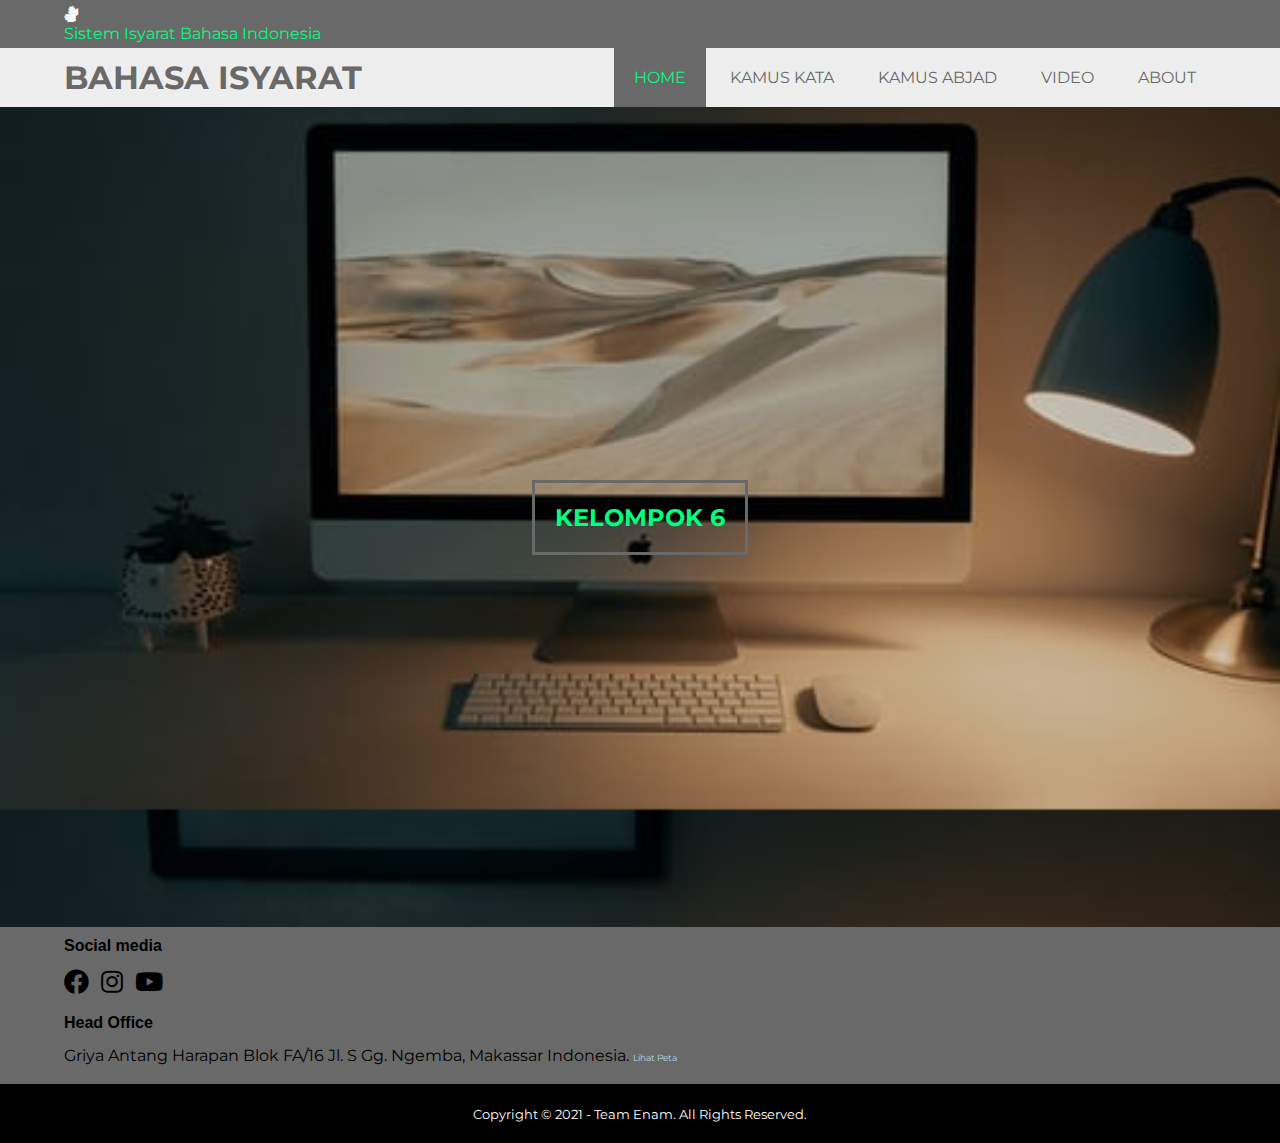
<file: index.html>
<!DOCTYPE html>
<html>
<head>
	<meta charset="utf-8">
	<title>BAHASA ISYARAT</title>
	<link rel="stylesheet" href="style.css">
	<link rel="stylesheet" href="https://cdnjs.cloudflare.com/ajax/libs/font-awesome/5.15.2/css/all.min.css">
	<link href="https://fonts.googleapis.com/css2?family=Montserrat&family=Pacifico&display=swap" rel="stylesheet">
</head>
<body>
	<!-- header -->
	<div class="sibi">
		<div class="container">
			<ul>
				<li><i class="fas fa-sign-language"></i></li>
				<p>Sistem Isyarat Bahasa Indonesia</p>
			</ul>
		</div>
	</div>
	<header>
		<div class="container">
			<h1>BAHASA ISYARAT</h1>
			<ul>
				<li class="active"><a href="index.html">HOME</a></li>
				<li><a href="kata.html">KAMUS KATA</a></li>
				<li><a href="abjad.html">KAMUS ABJAD</a></li>
				<li><a href="video.html">VIDEO</a></li>
				<li><a href="about.html">ABOUT</a></li>
			</ul>
		</div>		
	</header>
	
	<!-- Latar -->
	<section class="latar">
		<h2>KELOMPOK 6</h2>
	</section>

	<div class="sosmed">
		<div class="container">
			<h4>Social media</h4>
			<ul>
				<li><a href="https://www.facebook.com/arahmat.arahmat.106"><i class="fab fa-facebook"></i></a></li>
				<li><a href="https://www.instagram.com/rvlarhmatandi/"><i class="fab fa-instagram"></i></a></li>
				<li><a href="https://www.youtube.com/channel/UC4kKphSGOga5dVAWLt40vSQ"><i class="fab fa-youtube"></i></a></li>
			</ul>
			<h4>Head Office</h4>
			<ul>
				<li><p>Griya Antang Harapan Blok FA/16 Jl. S Gg. Ngemba, Makassar Indonesia. <a href="https://goo.gl/maps/5bzMh9UZUmSBj5cn9">Lihat Peta</a></p></li>
			</ul>
		</div>
	</div>
	<!-- footer -->
	<footer>
		<div class="container">
			<small>Copyright &copy; 2021 - Team Enam. All Rights Reserved.</small>
		</div>
	</footer>

</body>
</html>
</file>
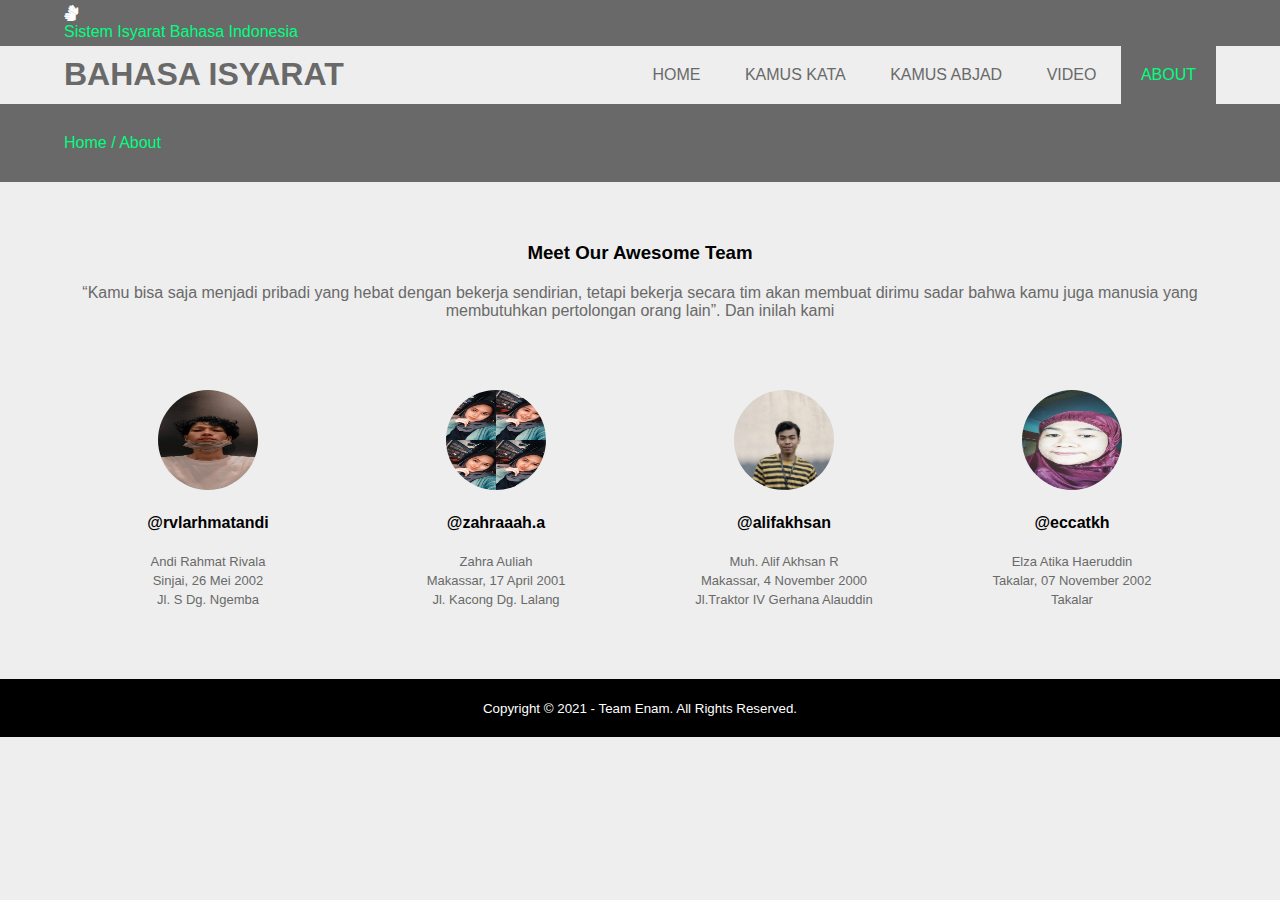
<file: about.html>
<!DOCTYPE html>
<html>
<head>
	<meta charset="utf-8">
	<title>BAHASA ISYARAT</title>
	<link rel="stylesheet" href="style.css">
	<link rel="stylesheet" href="https://cdnjs.cloudflare.com/ajax/libs/font-awesome/5.15.2/css/all.min.css">
</head>
<body>
	<!-- header -->
	<div class="sibi">
		<div class="container">
			<ul>
				<li><i class="fas fa-sign-language"></i></li>
				<p>Sistem Isyarat Bahasa Indonesia</p>
			</ul>
		</div>
	</div>
	<header>
		<div class="container">
			<h1>BAHASA ISYARAT</h1>
			<ul>
				<li><a href="index.html">HOME</a></li>
				<li><a href="kata.html">KAMUS KATA</a></li>
				<li><a href="abjad.html">KAMUS ABJAD</a></li>
				<li><a href="video.html">VIDEO</a></li>
				<li class="active"><a href="about.html">ABOUT</a></li>
			</ul>
		</div>		
	</header>

	<!-- menuju -->
	<section class="menuju">
		<div class="container">
			<p>Home / About</p>
		</div>
	</section>

	<!-- about -->
	<section class="about">
		<div class="container">
			<h3>Meet Our Awesome Team</h3>
			<p>“Kamu bisa saja menjadi pribadi yang hebat dengan bekerja sendirian, tetapi bekerja secara tim akan membuat dirimu sadar bahwa kamu juga manusia yang membutuhkan pertolongan orang lain”. Dan inilah kami</p>
		</div>
	</section>

	<!-- service -->
	<section class="galeri">
		<div class="container">
			<div class="box">
				<div class="col-4">
					<img src="image/bio1.jpeg" alt="">
						<h4><a href="https://www.instagram.com/rvlarhmatandi/">@rvlarhmatandi</a></h4>
						<div class="container">
							<div class="bio">
								<p>Andi Rahmat Rivala</p>
								<p>Sinjai, 26 Mei 2002</p>
								<p>Jl. S Dg. Ngemba</p>
							</div>
						</div>	
				</div>
				<div class="col-4">
					<img src="image/bio2.jpeg" alt="">
						<h4><a href="https://www.instagram.com/zahraaah.a/">@zahraaah.a</a></h4>
						<div class="container">
							<div class="bio">
								<p>Zahra Auliah</p>
								<p>Makassar, 17 April 2001</p>
								<p>Jl. Kacong Dg. Lalang</p>
							</div>
						</div>
				</div>
				<div class="col-4">
					<img src="image/bio3.jpeg" alt="">
						<h4><a href="https://www.instagram.com/alifakhsan/">@alifakhsan</a></h4>
						<div class="container">
							<div class="bio">
								<p>Muh. Alif Akhsan R</p>
								<p>Makassar, 4 November 2000</p>
								<p>Jl.Traktor IV Gerhana Alauddin</p>
							</div>
						</div>
				</div>
				<div class="col-4">
					<img src="image/bio4.jpeg" alt="">
						<h4><a href="https://www.instagram.com/eccatkh/">@eccatkh</a></h4>
						<div class="container">
							<div class="bio">
								<p>Elza Atika Haeruddin</p>
								<p>Takalar, 07 November 2002</p>
								<p>Takalar</p>
							</div>
						</div>
				</div>
			</div>
		</div>
	</section>

	<!-- footer -->
	<footer>
		<div class="container">
			<small>Copyright &copy; 2021 - Team Enam. All Rights Reserved.</small>
		</div>
	</footer>

</body>
</file>
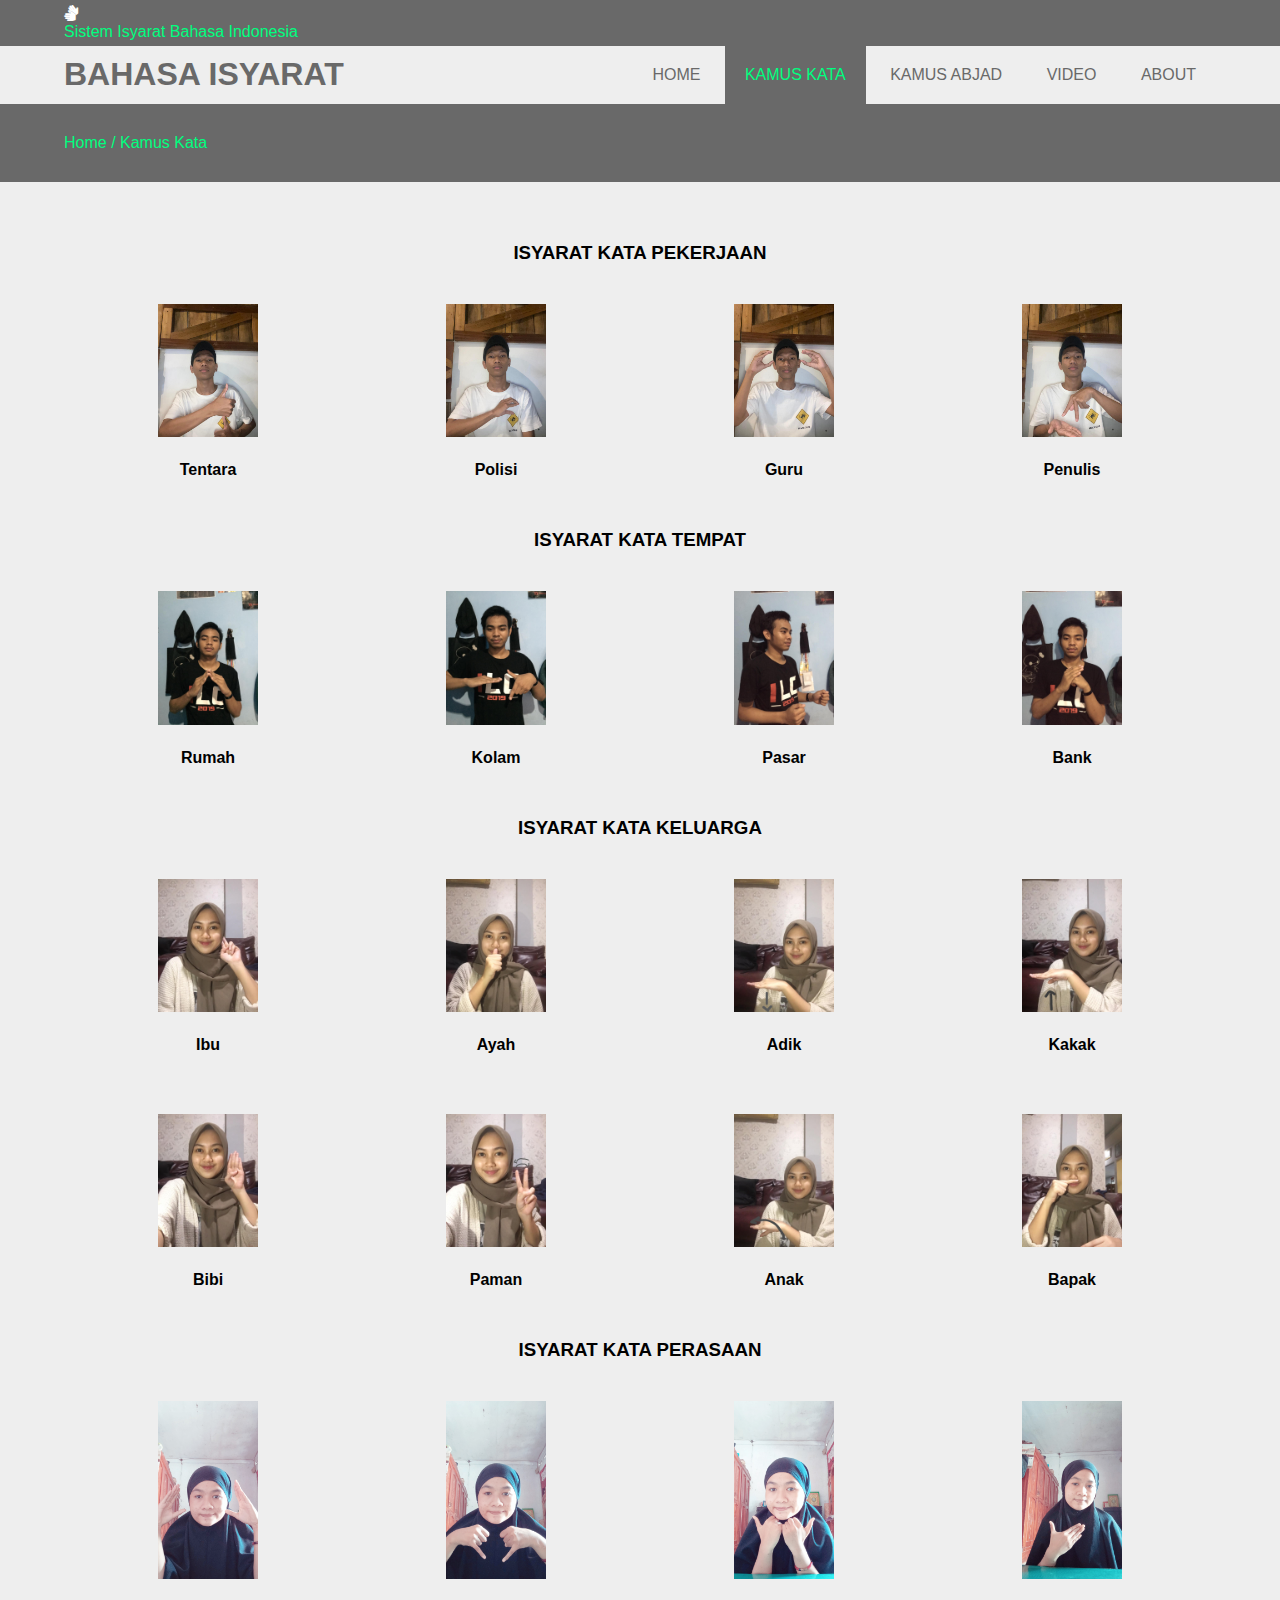
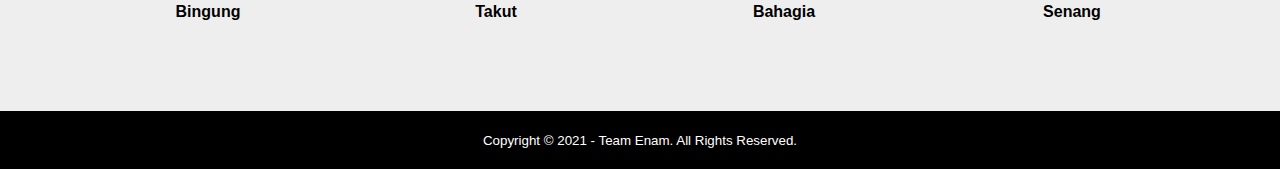
<file: kata.html>
<!DOCTYPE html>
<html>
<head>
	<meta charset="utf-8">
	<title>BAHASA ISYARAT</title>
	<link rel="stylesheet" href="style.css">
	<link rel="stylesheet" href="https://cdnjs.cloudflare.com/ajax/libs/font-awesome/5.15.2/css/all.min.css">
</head>
<body>
	<!-- header -->
	<div class="sibi">
		<div class="container">
			<ul>
				<li><i class="fas fa-sign-language"></i></li>
				<p>Sistem Isyarat Bahasa Indonesia</p>
			</ul>
		</div>
	</div>
	<header>
		<div class="container">
			<h1>BAHASA ISYARAT</h1>
			<ul>
				<li><a href="index.html">HOME</a></li>
				<li class="active"><a href="kata.html">KAMUS KATA</a></li>
				<li><a href="abjad.html">KAMUS ABJAD</a></li>
				<li><a href="video.html">VIDEO</a></li>
				<li><a href="about.html">ABOUT</a></li>
			</ul>
		</div>		
	</header>

	<!-- menuju -->
	<section class="menuju">
		<div class="container">
			<p>Home / Kamus Kata</p>
		</div>
	</section>

	<!-- Gambar -->
	<section class="service">
		<div class="container">
			<h3>ISYARAT KATA PEKERJAAN</h3>
			<div class="box">
				<div class="col-4">
					<img src="image/tentara.jpeg" alt="" style="width: 100px;">
					<h4>Tentara</h4>
				</div>
				<div class="col-4">
					<img src="image/polisi.jpeg" alt="" style="width: 100px;">
					<h4>Polisi</h4>
				</div>
				<div class="col-4">
					<img src="image/guru.jpeg" alt="" style="width: 100px;">
					<h4>Guru</h4>
				</div>
				<div class="col-4">
					<img src="image/penulis.jpeg" alt="" style="width: 100px;">
					<h4>Penulis</h4>
				</div>
			</div>
			<h3>ISYARAT KATA TEMPAT</h3>
			<div class="box">
				<div class="col-4">
					<img src="image/rumah.jpeg" alt="" style="width: 100px;">
					<h4>Rumah</h4>
				</div>
				<div class="col-4">
					<img src="image/kolam.jpeg" alt="" style="width: 100px;">
					<h4>Kolam</h4>
				</div>
				<div class="col-4">
					<img src="image/pasar.jpeg" alt="" style="width: 100px;">
					<h4>Pasar</h4>
				</div>
				<div class="col-4">
					<img src="image/bank.jpeg" alt="" style="width: 100px;">
					<h4>Bank</h4>
				</div>
			</div>
			<h3>ISYARAT KATA KELUARGA</h3>
			<div class="box">
				<div class="col-4">
					<img src="image/ibu.jpeg" alt="" style="width: 100px;">
					<h4>Ibu</h4>
				</div>
				<div class="col-4">
					<img src="image/ayah.jpeg" alt="" style="width: 100px;">
					<h4>Ayah</h4>
				</div>
				<div class="col-4">
					<img src="image/adik.jpeg" alt="" style="width: 100px;">
					<h4>Adik</h4>
				</div>
				<div class="col-4">
					<img src="image/kakak.jpeg" alt="" style="width: 100px;">
					<h4>Kakak</h4>
				</div>
				<div class="col-4">
					<img src="image/bibi.jpeg" alt="" style="width: 100px;">
					<h4>Bibi</h4>
				</div>
				<div class="col-4">
					<img src="image/paman.jpeg" alt="" style="width: 100px;">
					<h4>Paman</h4>
				</div>
				<div class="col-4">
					<img src="image/anak.jpeg" alt="" style="width: 100px;">
					<h4>Anak</h4>
				</div>
				<div class="col-4">
					<img src="image/bapak.jpeg" alt="" style="width: 100px;">
					<h4>Bapak</h4>
				</div>

			</div>
			<h3>ISYARAT KATA PERASAAN</h3>
			<div class="box">
				<div class="col-4">
					<img src="image/bingung.jpeg" alt="" style="width: 100px;">
					<h4>Bingung</h4>
				</div>
				<div class="col-4">
					<img src="image/takut.jpeg" alt="" style="width: 100px;">
					<h4>Takut</h4>
				</div>
				<div class="col-4">
					<img src="image/bahagia.jpeg" alt="" style="width: 100px;">
					<h4>Bahagia</h4>
				</div>
				<div class="col-4">
					<img src="image/senang.jpeg" alt="" style="width: 100px;">
					<h4>Senang</h4>
				</div>
			</div>
		</div>
	</section>

	<!-- footer -->
	<footer>
		<div class="container">
			<small>Copyright &copy; 2021 - Team Enam. All Rights Reserved.</small>
		</div>
	</footer>

</body>
</file>
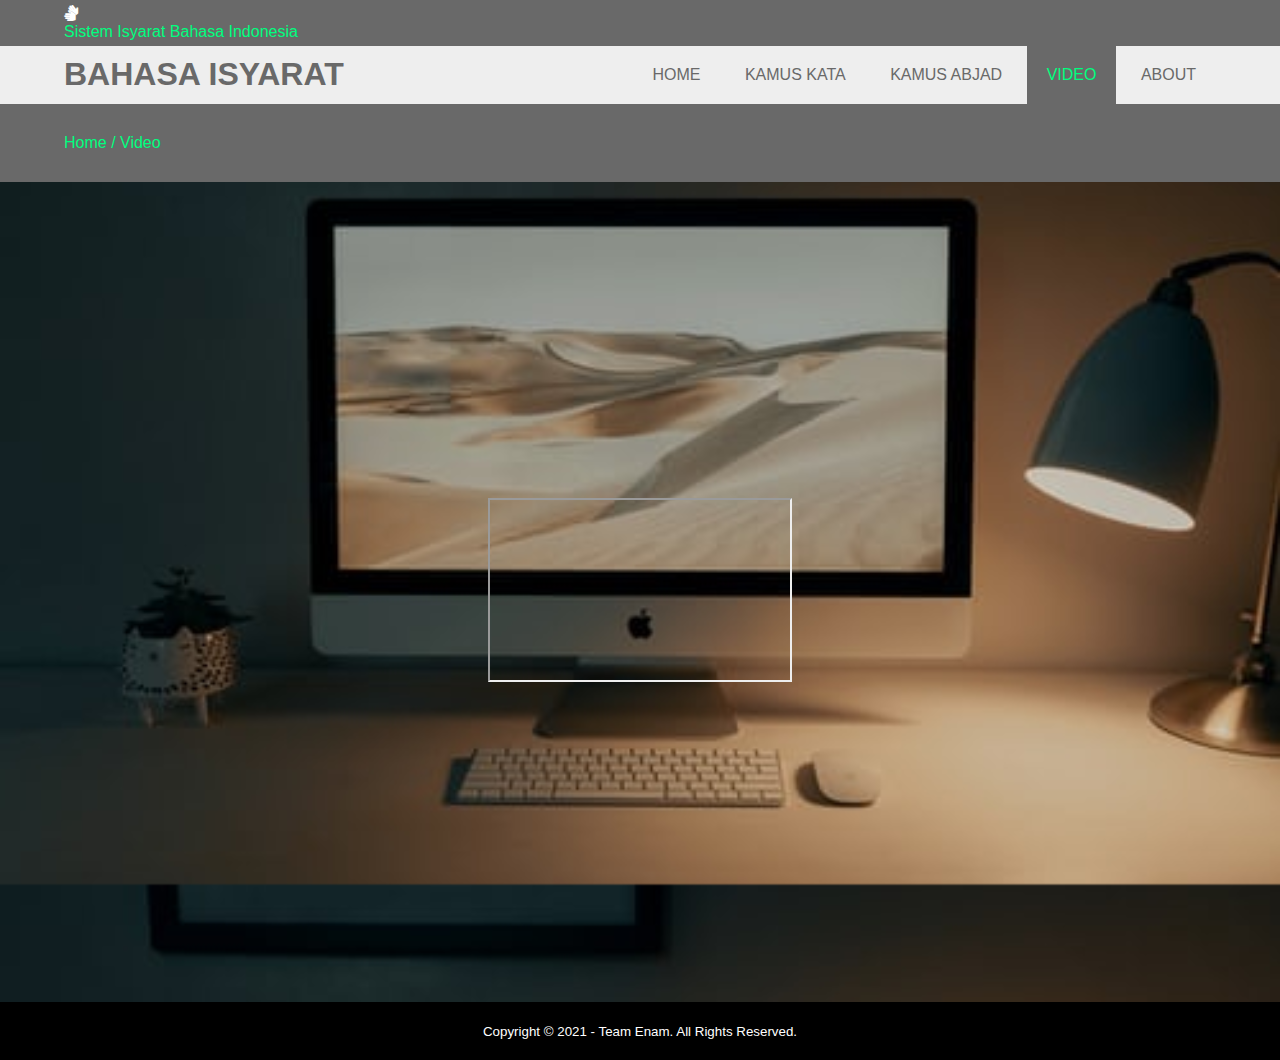
<file: video.html>
<!DOCTYPE html>
<html>
<head>
	<meta charset="utf-8">
	<title>BAHASA ISYARAT</title>
	<link rel="stylesheet" href="style.css">
	<link rel="stylesheet" href="https://cdnjs.cloudflare.com/ajax/libs/font-awesome/5.15.2/css/all.min.css">
</head>
<body>
	<!-- header -->
	<div class="sibi">
		<div class="container">
			<ul>
				<li><i class="fas fa-sign-language"></i></li>
				<p>Sistem Isyarat Bahasa Indonesia</p>
			</ul>
		</div>
	</div>
	<header>
		<div class="container">
			<h1>BAHASA ISYARAT</h1>
			<ul>
				<li><a href="index.html">HOME</a></li>
				<li><a href="kata.html">KAMUS KATA</a></li>
				<li><a href="abjad.html">KAMUS ABJAD</a></li>
				<li class="active"><a href="video.html">VIDEO</a></li>
				<li><a href="about.html">ABOUT</a></li>
			</ul>
		</div>		
	</header>

	<!-- menuju -->
	<section class="menuju">
		<div class="container">
			<p>Home / Video</p>
		</div>
	</section>

	<!-- Video -->
	<section class="video">
		<center>
			<iframe width="300" height="180" src="https://www.youtube.com/embed/9JCytJRlGC0" frameborder="1" allow="accelerometer; autoplay; clipboard-write; encrypted-media; gyroscope; picture-in-picture" allowfullscreen></iframe>
		</center>
	</section>

	<!-- footer -->
	<footer>
		<div class="container">
			<small>Copyright &copy; 2021 - Team Enam. All Rights Reserved.</small>
		</div>
	</footer>

</body>
</file>
<file: style.css>
body {
 	background-color: #eee;
 }

 * {
 	padding: 0;
 	margin: 0;
 	font-family: 'Montserrat', sans-serif;
 }

 a {
 	color: inherit;
 	text-decoration: none;

 }

 .sibi {
 	padding: 5px 0;
 	background-color: #696969; 
 }

 .sibi ul li {
 	display: inline-block;
 	color: #fff;
 }

 .container {
 	width: 90%;
 	margin: 0 auto;
 }

 .container:after{
 	content: '';
 	display: block;
 	clear: both;
 }
 .sibi p {
 	color: #00FF7F;
 }

 header h1 {	
 	float: left;
 	padding: 10px 0;
 	color: #696969;
 }

 header ul {
 	float: right;
 }

 header ul li {
 	display: inline-block;
 	color: #696969; 
 }

 header ul li a {
 	padding: 20px 20px;
 	display: inline-block;
 }

 header ul li a:hover {
 	background-color: #696969;
 	color: #00FF7F;
 }

 .active {
 	background-color: #696969;
 	color: #00FF7F;	
 }

 .menuju {
 	background-color: #696969;
 	color: #00FF7F;
 	padding: 30px 0;  
 }

 .latar {
 	height: 80vh;
 	background-image: url(image/pc.jpg);
 	background-size: cover;
 	background-position: 0 -150px;
 	position: relative;
 	display: flex;
	justify-content: center;
	align-items: center;
 }

 .latar:after {
	content:'';
	display: block;
	position: absolute;
	top: 0;
	left: 0;
	right: 0;
	bottom: 0;
}

.latar h2 {
	color: #00FF7F;
	z-index: 1;
	padding: 20px 20px;
	border: 3px solid #696969;
	font-family: Montserrat;
}

.video {
 	height: 80vh;
 	background-image: url(image/pc.jpg);
 	background-size: cover;
 	background-position: 0 -150px;
 	position: relative;
 	display: flex;
	justify-content: center;
	align-items: center;
 }

section {
	padding: 50px 0;
}

section h3 {
	text-align: center;
	padding:10px 0;
	color: #000000;
	margin-bottom: 10px;
}

footer {
	padding: 20px 0;
	text-align: center;
	background-color: #000000;
	color: #fff;
}

.box {
	color: #000000;
}
.box:after {
	content: '';
	display: block;
	clear: both;
}
.box .col-4 {
	width:25%;
	padding:20px;
	box-sizing: border-box;
	text-align: center;
	float: left;
}
.box .col-4 h4 {
	margin:20px 0;
}

.about p {
	text-align: center;
	color: #696969;
}

.galeri img {
	width: 100px;
	height: 100px;
	border-radius: 50%;
	margin-top: -50px;
}
.bio p  {
	font-size: 13px;
}

.container .bio p {
	color: #696969;
	text-align: center;
	padding: 2px;
}

.sosmed {
	padding: 5px 0;
	background-color: #696969;
}

.sosmed h4 {
	font-family: sans-serif;
	margin-top: 5px;
}

.sosmed ul li {
	display: inline-block;
	color: #000000;
	padding: 14px 0;
	margin-right: 8px; 
}

.sosmed p a {
	color: lightblue;
	font-size: 9px;
}

.sosmed ul li .fab {
    color: #000000;
    font-size: 25px;
    transition: .5s;
}

.sosmed ul li .fab:hover {
    color: #fff;
}
.sosmed ul li a .fab:hover {
    transform: rotate(0deg) skew(0deg) translate(0, -10px); 
}

@media screen and (max-width: 768px){
	.container {
		width:90%;
	}
	header h1 {
		text-align: center;
		float: none;
	}
	header ul {
		text-align: center;
		float: none;
	}
	.box .col-4 {
		width:100%;
		float: none;
		margin-bottom: 20px;
	}

	footer small {
		text-align: center;
		float: none;
	}
}
</file>
